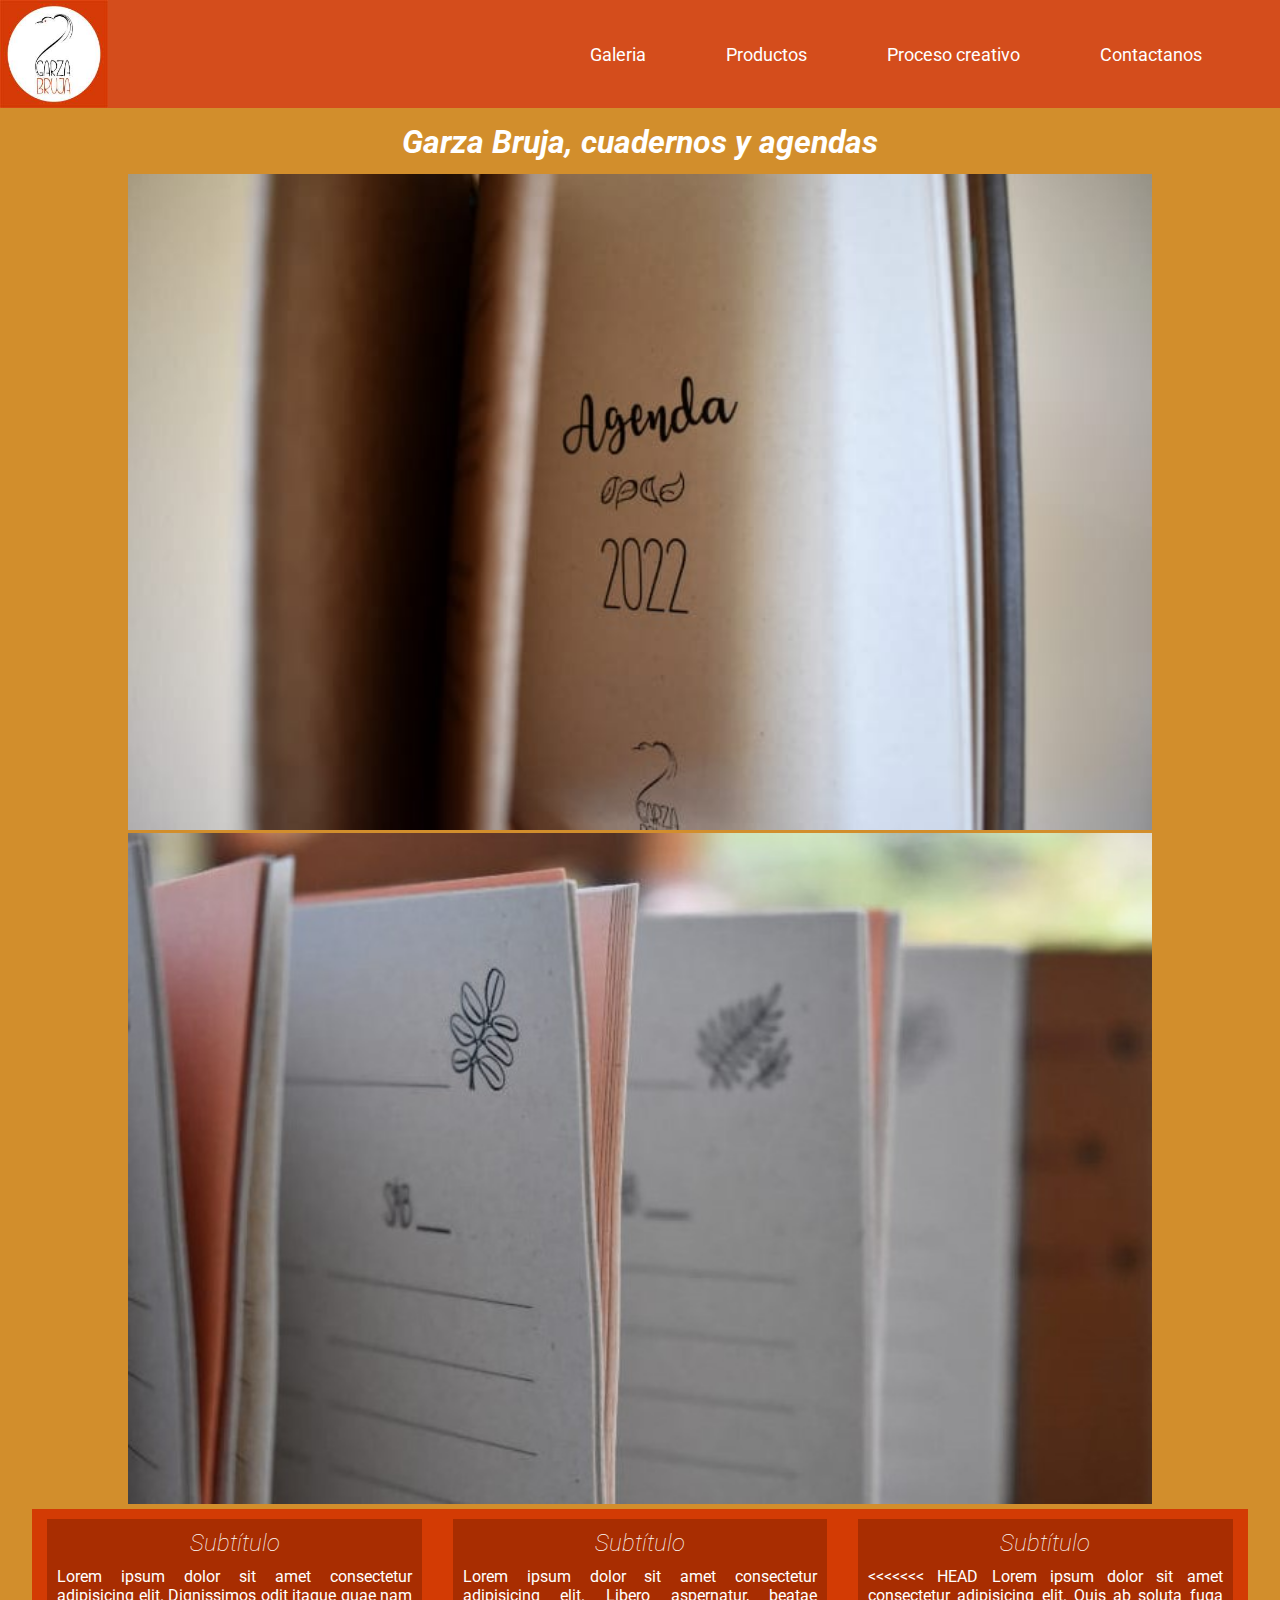
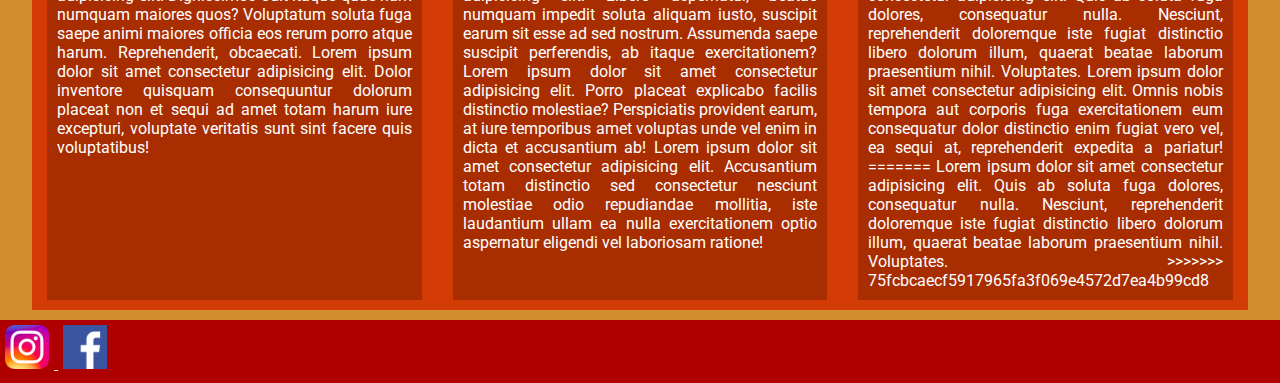
<file: index.html>
<!DOCTYPE html>
<html lang="en">
<head>
    <meta charset="UTF-8">
    <meta http-equiv="X-UA-Compatible" content="IE=edge">
    <meta name="viewport" content="width=device-width, initial-scale=1.0">
    <link rel="shortcut icon" href="img/favicon.jpg">
    <link rel="stylesheet" href="css/style.css">
    <title>Garza Bruja</title>
</head>
<body>
    <header id="nav">
        <nav>
            <a href="index.html">
                <img src="img/logo.jpg" alt="Logo de Garza Bruja" class="nav__logo">
            </a>
            <ul class="nav__list">
                <li><a href="pages/galeria.html">Galeria</a></li>
                <li><a href="pages/productos.html">Productos</a></li>
                <li><a href="pages/procesocreativo.html">Proceso creativo</a></li>
                <li><a href="pages/contactanos.html">Contactanos</a></li>
            </ul>
        </nav>
    </header>
    <main id="main">
        <h1 class="main__title">Garza Bruja, cuadernos y agendas</h1>
        <img class="index__img" src="img/agenda-det1.jpg" alt="Foto de agenda 2022">
        <img class="index__img" src="img/agenda-det3.jpg" alt="Foto de agenda 2022">
        <article class="article">
            <div class="subarticle">
                <h2 class="title2">Subtítulo</h2>
                <p class="parr">
                    Lorem ipsum dolor sit amet consectetur adipisicing elit. Dignissimos odit itaque quae nam numquam maiores quos? Voluptatum soluta fuga saepe animi maiores officia eos rerum porro atque harum. Reprehenderit, obcaecati. Lorem ipsum dolor sit amet consectetur adipisicing elit. Dolor inventore quisquam consequuntur dolorum placeat non et sequi ad amet totam harum iure excepturi, voluptate veritatis sunt sint facere quis voluptatibus!
                </p>
            </div>
            <div class="subarticle">
                <h2 class="title2">Subtítulo</h2>
                <p class="parr">
                    Lorem ipsum dolor sit amet consectetur adipisicing elit. Libero aspernatur, beatae numquam impedit soluta aliquam iusto, suscipit earum sit esse ad sed nostrum. Assumenda saepe suscipit perferendis, ab itaque exercitationem? Lorem ipsum dolor sit amet consectetur adipisicing elit. Porro placeat explicabo facilis distinctio molestiae? Perspiciatis provident earum, at iure temporibus amet voluptas unde vel enim in dicta et accusantium ab! Lorem ipsum dolor sit amet consectetur adipisicing elit. Accusantium totam distinctio sed consectetur nesciunt molestiae odio repudiandae mollitia, iste laudantium ullam ea nulla exercitationem optio aspernatur eligendi vel laboriosam ratione!
                </p>
            </div>
            <div class="subarticle">
                <h2 class="title2">Subtítulo</h2>
                <p class="parr">
<<<<<<< HEAD
                    Lorem ipsum dolor sit amet consectetur adipisicing elit. Quis ab soluta fuga dolores, consequatur nulla. Nesciunt, reprehenderit doloremque iste fugiat distinctio libero dolorum illum, quaerat beatae laborum praesentium nihil. Voluptates. Lorem ipsum dolor sit amet consectetur adipisicing elit. Omnis nobis tempora aut corporis fuga exercitationem eum consequatur dolor distinctio enim fugiat vero vel, ea sequi at, reprehenderit expedita a pariatur!
=======
                    Lorem ipsum dolor sit amet consectetur adipisicing elit. Quis ab soluta fuga dolores, consequatur nulla. Nesciunt, reprehenderit doloremque iste fugiat distinctio libero dolorum illum, quaerat beatae laborum praesentium nihil. Voluptates.
>>>>>>> 75fcbcaecf5917965fa3f069e4572d7ea4b99cd8
                </p>
            </div>
        </article>
    </main>
    <footer id="foot">
        <a href="https://www.instagram.com/garza.bruja/" target="_blank">
            <img src="img/instalogo.png" alt="Instagram">
        </a>
        <a href="https://www.facebook.com/garzabruja" target="_blank">
            <img id="face" src="img/facelogo.png" alt="Facebook">
        </a>
    </footer>
</body>
</html>
</file>
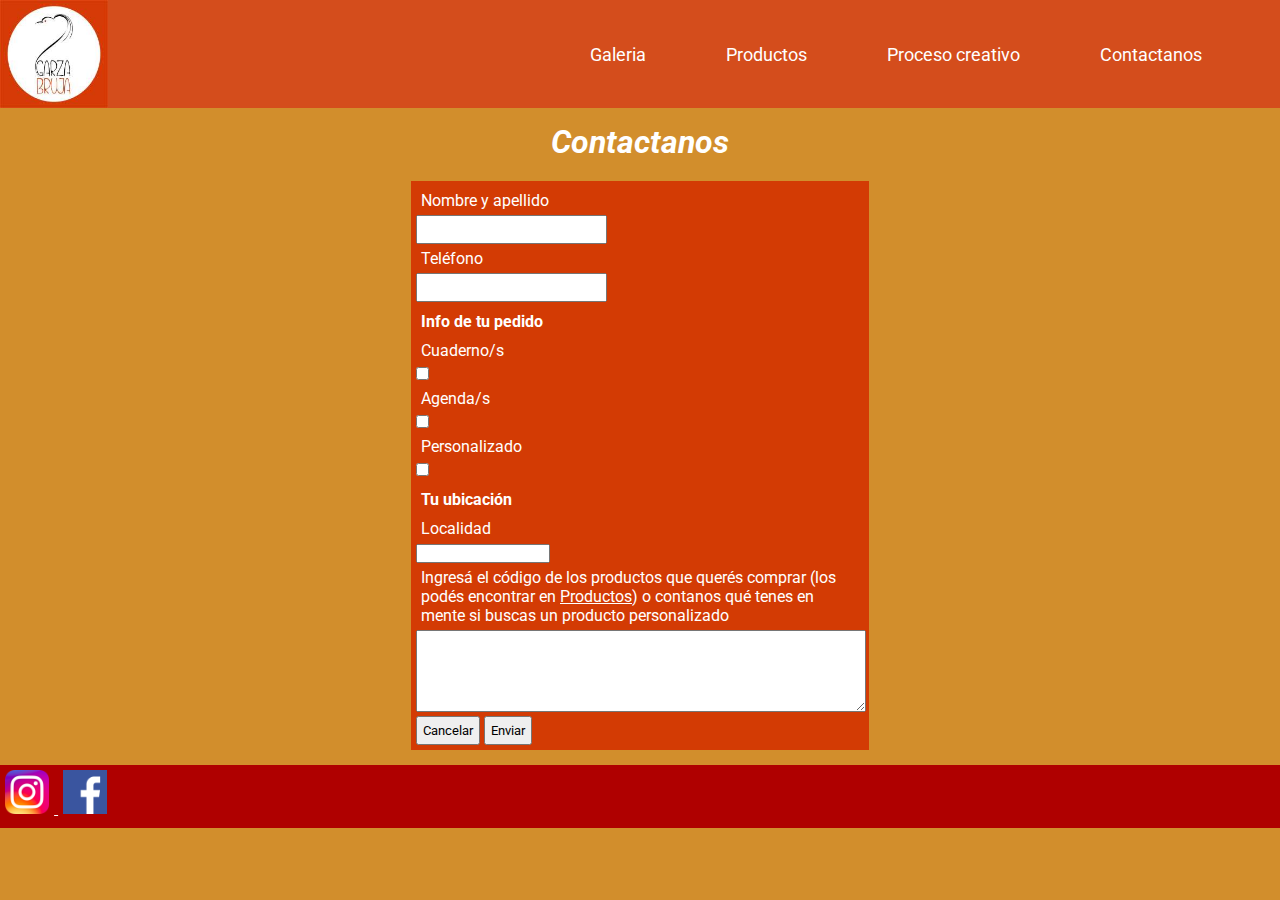
<file: pages/contactanos.html>
<!DOCTYPE html>
<html lang="en">
<head>
    <meta charset="UTF-8">
    <meta http-equiv="X-UA-Compatible" content="IE=edge">
    <meta name="viewport" content="width=device-width, initial-scale=1.0">
    <link rel="shortcut icon" href="../img/favicon.jpg">
    <link rel="stylesheet" href="../css/style.css">
    <title>Contactanos</title>
</head>
<body>
    <header>
        <nav>
            <a href="../index.html">
                <img src="../img/logo.jpg" alt="Logo de Garza Bruja" class="nav__logo">
            </a>
            <ul class="nav__list">
                <li><a href="galeria.html">Galeria</a></li>
                <li><a href="productos.html">Productos</a></li>
                <li><a href="procesocreativo.html">Proceso creativo</a></li>
                <li><a href="contactanos.html">Contactanos</a></li>
            </ul>
        </nav>
    </header>
    <main>
        <h1 class="main__title">Contactanos</h1>
        <section class="form">
            <form action="envio.php">
                <label for="name">Nombre y apellido</label>
                <input type="text" id="name">
                <label for="telef">Teléfono</label>
                <input type="text" id="telef">
                <fieldset>
                    <legend>Info de tu pedido</legend>
                    <label for="cuadernos">Cuaderno/s</label>
                    <input type="checkbox" id="cuadernos">
                    <label for="agendas">Agenda/s</label>
                    <input type="checkbox" id="agendas">
                    <label for="personalizado">Personalizado</label>
                    <input type="checkbox" id="personalizado">
                </fieldset>
                <fieldset>
                    <legend>Tu ubicación</legend>
                    <label for="localidad">Localidad</label>
                    <select name="" id="">
                        <option value="cordoba">Cordoba Capital</option>
                        <option value="corcovado">Corcovado (Chubut)</option>
                        <option value="esquel">Esquel (Chubut)</option>
                    </select>
                </fieldset>
                <label for="comentario">Ingresá el código de los productos que querés comprar (los podés encontrar en <a href="productos.html" target="_blank">Productos</a>) o contanos qué tenes en mente si buscas un producto personalizado</label>
                <textarea name="comentario" id=""></textarea>
                <input class="form__button" type="reset" value="Cancelar">
                <input class="form__button" type="submit" value="Enviar">
            </form>
        </section>
    </main>
    <footer>
        <a href="https://www.instagram.com/garza.bruja/" target="_blank">
            <img src="../img/instalogo.png" alt="Instagram">
        </a>
        <a href="https://www.facebook.com/garzabruja" target="_blank">
            <img id="face" src="../img/facelogo.png" alt="Facebook">
        </a>
    </footer>
</body>
</html>
</file>
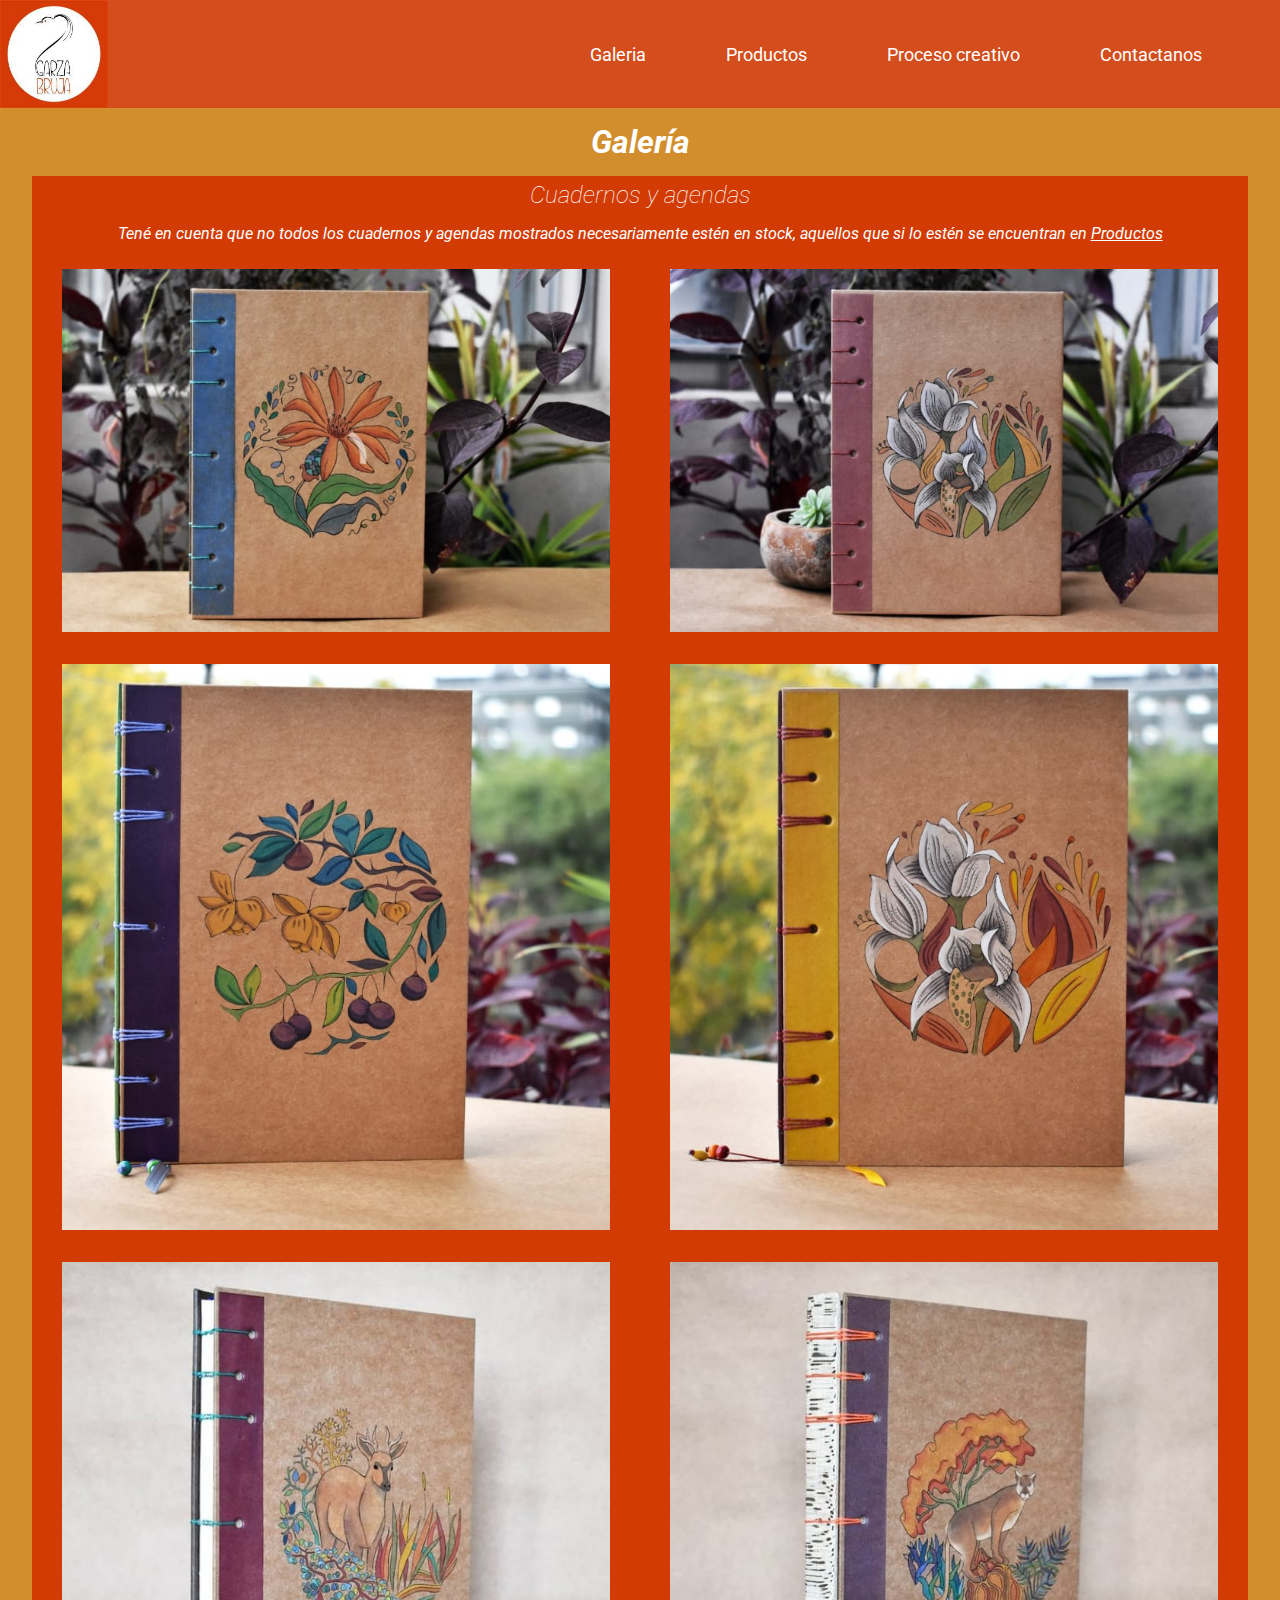
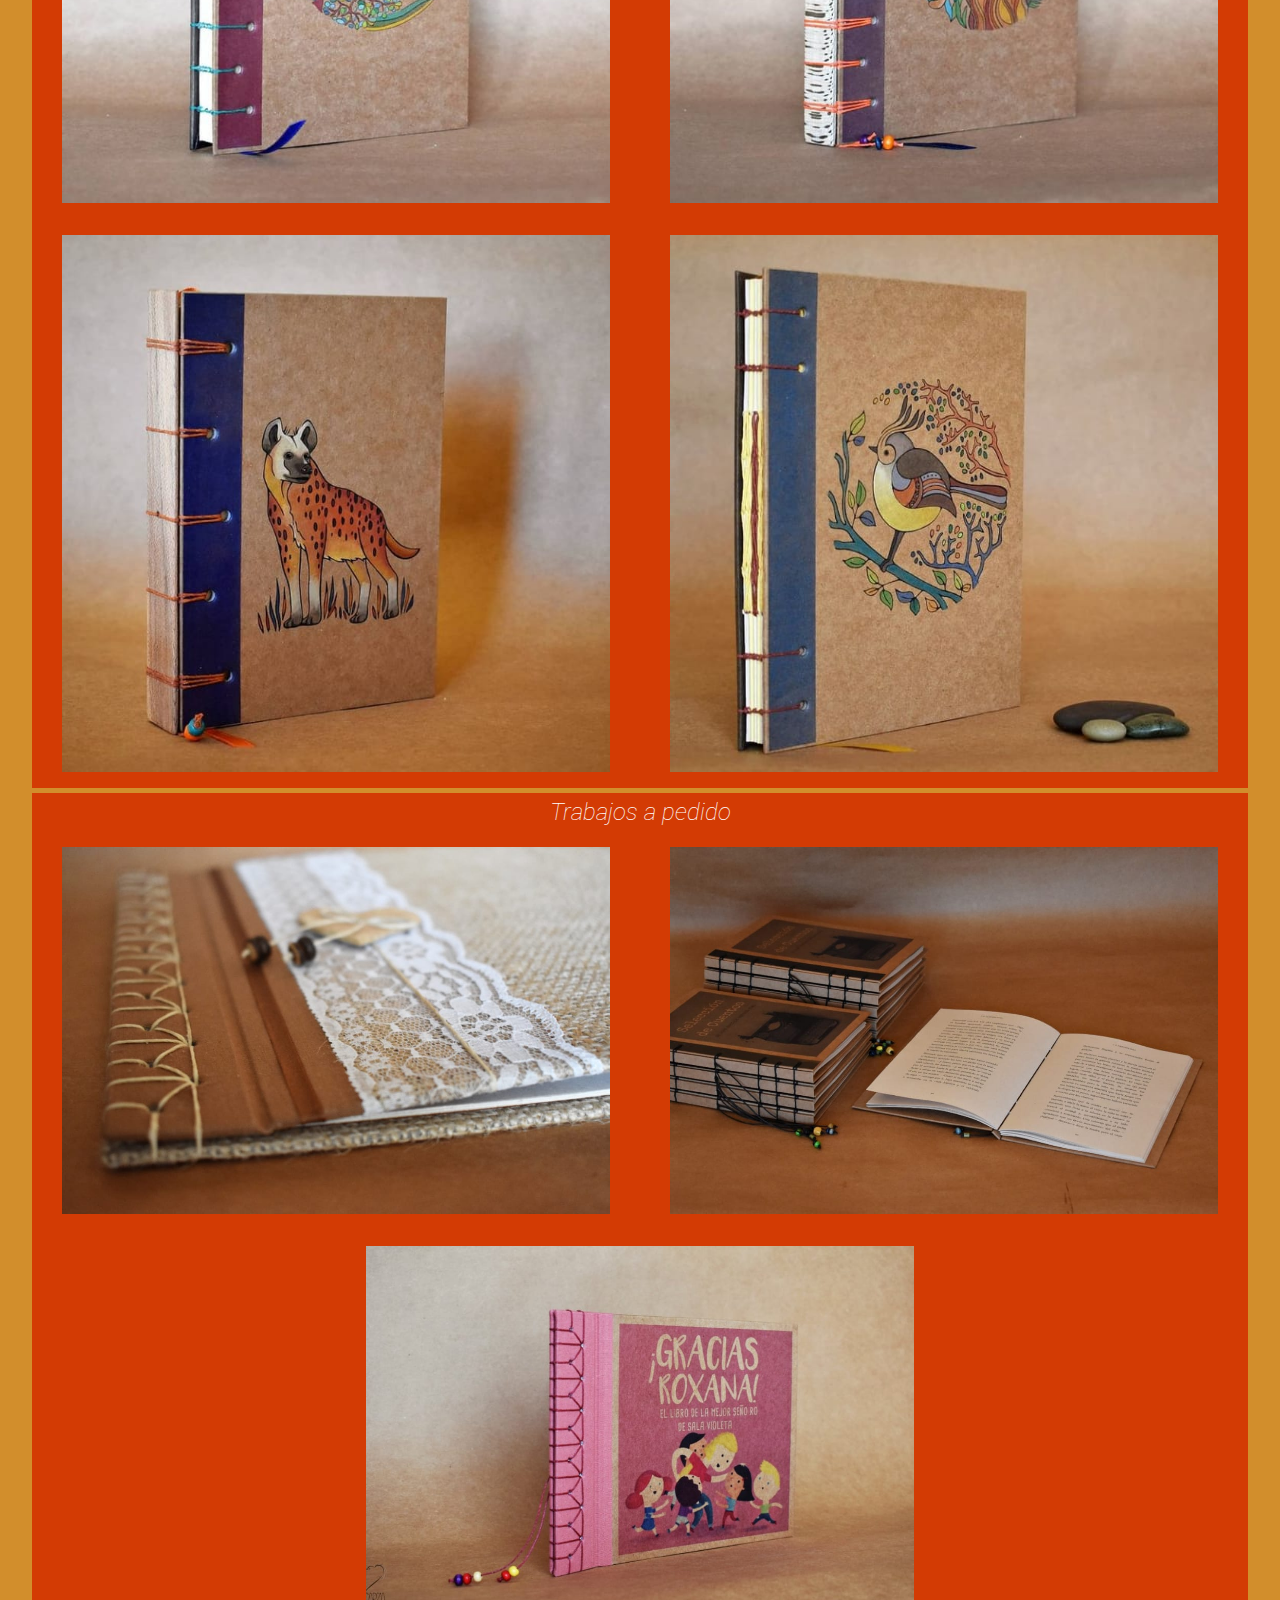
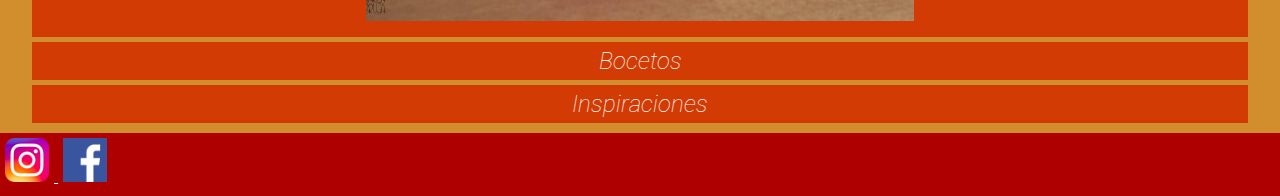
<file: pages/galeria.html>
<!DOCTYPE html>
<html lang="en">
<head>
    <meta charset="UTF-8">
    <meta http-equiv="X-UA-Compatible" content="IE=edge">
    <meta name="viewport" content="width=device-width, initial-scale=1.0">
    <link rel="shortcut icon" href="../img/favicon.jpg">
    <link rel="stylesheet" href="../css/style.css">
    <title>Galeria</title>
</head>
<body>
    <header id="nav">
        <nav>
            <a href="../index.html">
                <img src="../img/logo.jpg" alt="Logo de Garza Bruja" class="nav__logo">
            </a>
            <ul class="nav__list">
                <li><a href="galeria.html">Galeria</a></li>
                <li><a href="productos.html">Productos</a></li>
                <li><a href="procesocreativo.html">Proceso creativo</a></li>
                <li><a href="contactanos.html">Contactanos</a></li>
            </ul>
        </nav>
    </header>
    <main id="main">
        <h1 class="main__title">Galería</h1>
        <article class="article">
            <div class="article__titles">
                <h2 class="title2">Cuadernos y agendas</h2>
                <p class="aclaration">Tené en cuenta que no todos los cuadernos y agendas mostrados necesariamente estén en stock, aquellos que si lo estén se encuentran en <a href="productos.html" target="_blank">Productos</a></p>
            </div>
            <img class="article__img" src="../img/mutisia.jpg" alt="Fotografía de cuaderno con diseño de mutisia">
            <img class="article__img" src="../img/orquidea.jpg" alt="Fotografía de cuaderno con diseño de orquídea">
            <img class="article__img" src="../img/cuaderno1.jpeg" alt="Fotografía de cuaderno">
            <img class="article__img" src="../img/cuaderno2.jpeg" alt="Fotografía de cuaderno">
            <img class="article__img" src="../img/cuaderno-huemul1.jpeg" alt="Fotografía de cuaderno">
            <img class="article__img" src="../img/cuaderno-puma1.jpeg" alt="Fotografía de cuaderno">
            <img class="article__img" src="../img/cuaderno-hiena.jpg" alt="Fotografía en detalle de cuaderno">
            <img class="article__img" src="../img/cuaderno-ave.jpg" alt="Fotografía en detalle de cuaderno">
        </article>
        <article class="article">
            <div class="article__titles">
                <h2 class="title2">Trabajos a pedido</h2>
            </div>
            <img class="article__img" src="../img/pedido3.jpeg" alt="Fotografía de cuaderno">
            <img class="article__img" src="../img/pedido2.jpeg" alt="Fotografía de cuaderno">
            <img class="article__img" src="../img/pedido1.jpeg" alt="Fotografía de cuaderno">
        </article>
        <article class="article">
            <div class="article__titles">
                <h2 class="title2">Bocetos</h2>
            </div>
        </article>
        <article class="article">
            <div class="article__titles">
                <h2 class="title2">Inspiraciones</h2>
            </div>
        </article>
    </main>
    <footer id="foot">
        <a href="https://www.instagram.com/garza.bruja/" target="_blank">
            <img src="../img/instalogo.png" alt="Instagram">
        </a>
        <a href="https://www.facebook.com/garzabruja" target="_blank">
            <img id="face" src="../img/facelogo.png" alt="Facebook">
        </a>
    </footer>
</body>
</html>
</file>
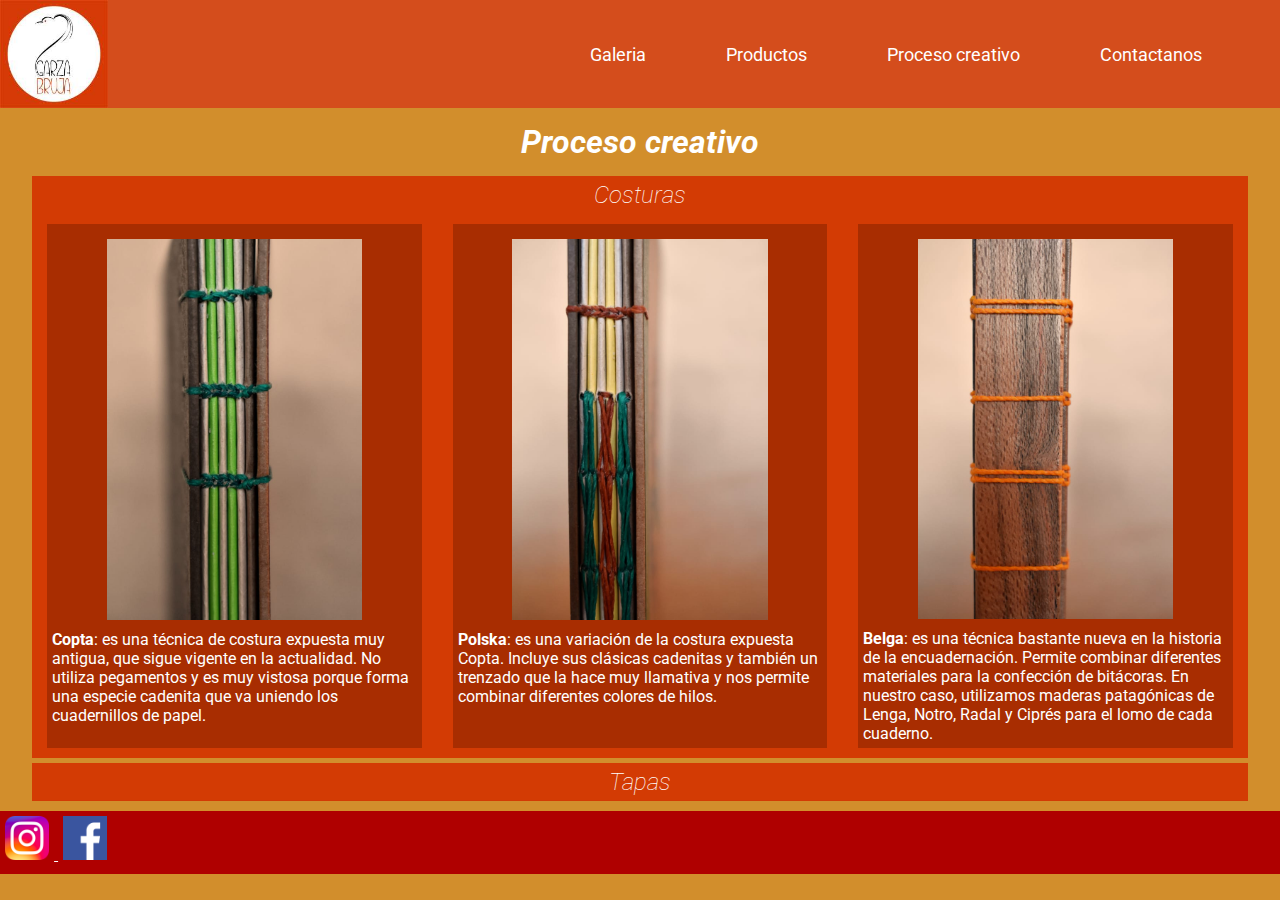
<file: pages/procesocreativo.html>
<!DOCTYPE html>
<html lang="en">
<head>
    <meta charset="UTF-8">
    <meta http-equiv="X-UA-Compatible" content="IE=edge">
    <meta name="viewport" content="width=device-width, initial-scale=1.0">
    <link rel="shortcut icon" href="../img/favicon.jpg">
    <link rel="stylesheet" href="../css/style.css">
    <title>Proceso creativo</title>
</head>
<body>
    <header>
        <nav>
            <a href="../index.html">
                <img src="../img/logo.jpg" alt="Logo de Garza Bruja" class="nav__logo">
            </a>
            <ul class="nav__list">
                <li><a href="galeria.html">Galeria</a></li>
                <li><a href="productos.html">Productos</a></li>
                <li><a href="procesocreativo.html">Proceso creativo</a></li>
                <li><a href="contactanos.html">Contactanos</a></li>
            </ul>
        </nav>
    </header>
    <main>
        <h1 class="main__title">Proceso creativo</h1>
        <article class="article">
            <div class="article__titles">
                <h2 class="title2">Costuras</h2>
            </div>
            <article class="subarticle">
                <img src="../img/cost-copta1.jpg" alt="Costura Copta">
                <p><strong>Copta</strong>: es una técnica de costura expuesta muy antigua, que sigue vigente en la actualidad. No utiliza pegamentos y es muy vistosa porque forma una especie cadenita que va uniendo los cuadernillos de papel.</p>
            </article>
            <article class="subarticle">
                    <img src="../img/cost-polska1.jpg" alt="Costura Polska">
                    <p><strong>Polska</strong>: es una variación de la costura expuesta Copta. Incluye sus clásicas cadenitas y también un trenzado que la hace muy llamativa y nos permite combinar diferentes colores de hilos.</p>
            </article>
            <article class="subarticle">
                    <img src="../img/cost-belga1.jpg" alt="Costura Belga">
                    <p><strong>Belga</strong>: es una técnica bastante nueva en la historia de la encuadernación. Permite combinar diferentes materiales para la confección de bitácoras. En nuestro caso, utilizamos maderas patagónicas de Lenga, Notro, Radal y Ciprés para el lomo de cada cuaderno.</p>
            </article>
        </article>
        <article class="article">
            <h2 class="title2">Tapas</h2>
        </article>
    </main>
    <footer>
        <a href="https://www.instagram.com/garza.bruja/" target="_blank">
            <img src="../img/instalogo.png" alt="Nuestro perfil de Instagram">
        </a>
        <a href="https://www.facebook.com/garzabruja" target="_blank">
            <img id="face" src="../img/facelogo.png" alt="Nuestro perfil de Facebook">
        </a>
    </footer>
</body>
</html>
</file>
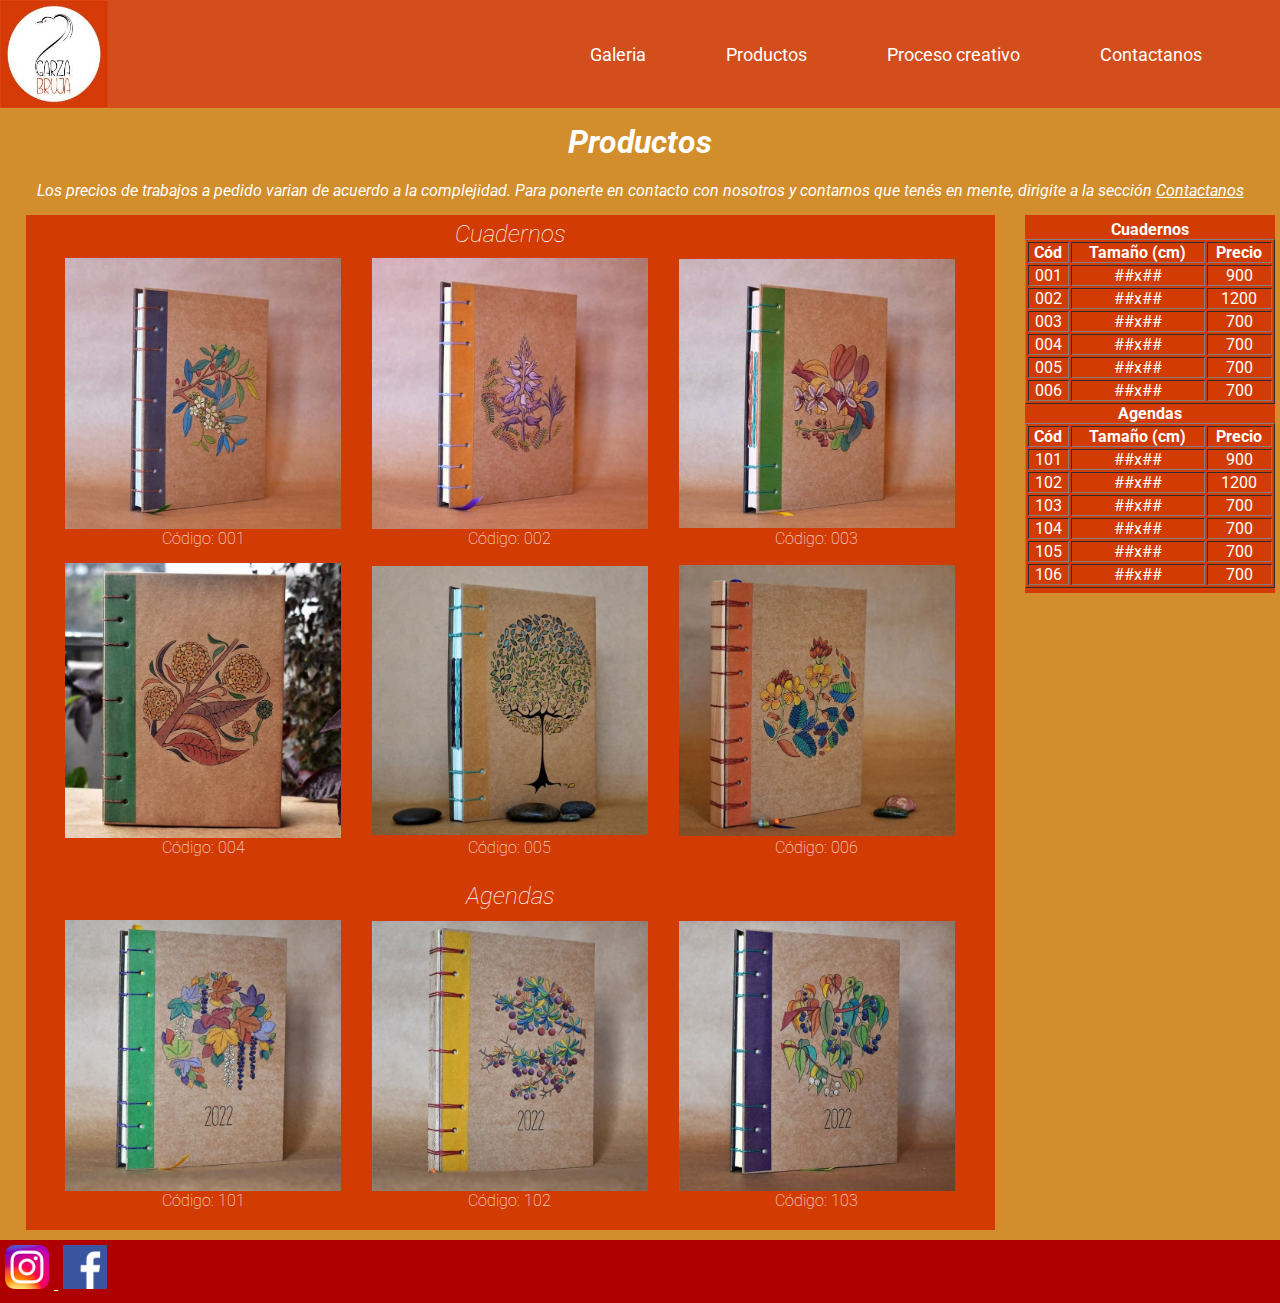
<file: pages/productos.html>
<!DOCTYPE html>
<html lang="en">
<head>
    <meta charset="UTF-8">
    <meta http-equiv="X-UA-Compatible" content="IE=edge">
    <meta name="viewport" content="width=device-width, initial-scale=1.0">
    <link rel="shortcut icon" href="../img/favicon.jpg">
    <link rel="stylesheet" href="../css/style.css">
    <title>Productos</title>
</head>
<body>
    <header id="nav">
        <nav>
            <a href="../index.html">
                <img src="../img/logo.jpg" alt="Logo de Garza Bruja" class="nav__logo">
            </a>
            <ul class="nav__list">
                <li><a href="galeria.html">Galeria</a></li>
                <li><a href="productos.html">Productos</a></li>
                <li><a href="procesocreativo.html">Proceso creativo</a></li>
                <li><a href="contactanos.html">Contactanos</a></li>
            </ul>
        </nav>
    </header>
    <main id="main" class="grid--minor">
        <h1 class="main__title">Productos</h1>
        <p class="aclaration">Los precios de trabajos a pedido varian de acuerdo a la complejidad. Para ponerte en contacto con nosotros y contarnos que tenés en mente, dirigite a la sección <a href="contactanos.html" target="_blank">Contactanos</a></p>
        <div id="grid--minor">
            <article class="article" id="prod">
                <h2 class="title2">Cuadernos</h2>
                <div class="article">
                    <div class="prod__div">
                        <img src="../img/cuaderno5.jpg" alt="" class="prod__img">
                        <p class="prod__cod">Código: 001</p>
                    </div>
                    <div class="prod__div">
                        <img src="../img/cuaderno6.jpg" alt="" class="prod__img">
                        <p class="prod__cod">Código: 002</p>
                    </div>
                    <div class="prod__div">
                        <img src="../img/cuaderno7.jpg" alt="" class="prod__img">
                        <p class="prod__cod">Código: 003</p>
                    </div>
                    <div class="prod__div">
                        <img src="../img/cuaderno8.jpg" alt="" class="prod__img">
                        <p class="prod__cod">Código: 004</p>
                    </div>
                    <div class="prod__div">
                        <img src="../img/cuaderno9.jpg" alt="" class="prod__img">
                        <p class="prod__cod">Código: 005</p>
                    </div>
                    <div class="prod__div">
                        <img src="../img/cuaderno10.jpg" alt="" class="prod__img">
                        <p class="prod__cod">Código: 006</p>
                    </div>
                </div>
                <h2 class="title2">Agendas</h2>
                <div class="article">
                    <div class="prod__div">
                        <img src="../img/agenda1.jpeg" alt="" class="prod__img">
                        <p class="prod__cod">Código: 101</p>
                    </div>
                    <div class="prod__div">
                        <img src="../img/agenda2.jpeg" alt="" class="prod__img">
                        <p class="prod__cod">Código: 102</p>
                    </div>
                    <div class="prod__div">
                        <img src="../img/agenda3.jpeg" alt="" class="prod__img">
                        <p class="prod__cod">Código: 103</p>
                    </div>
                </div>
            </article>
            <article id="side__tables">
                <h2>Cuadernos</h2>
                <table class="article__table" border="">
                    <tr>
                        <th>Cód</th>
                        <th>Tamaño (cm)</th>
                        <th>Precio</th>
                    </tr>
                    <tr>
                        <td>001</td>
                        <td>##x##</td>
                        <td>900</td>
                    </tr>
                    <tr>
                        <td>002</td>
                        <td>##x##</td>
                        <td>1200</td>
                    </tr>
                    <tr>
                        <td>003</td>
                        <td>##x##</td>
                        <td>700</td>
                    </tr>
                    <tr>
                        <td>004</td>
                        <td>##x##</td>
                        <td>700</td>
                    </tr>
                    <tr>
                        <td>005</td>
                        <td>##x##</td>
                        <td>700</td>
                    </tr>
                    <tr>
                        <td>006</td>
                        <td>##x##</td>
                        <td>700</td>
                    </tr>
                </table>
                <h2>Agendas</h2>
                <table class="article__table" border="">
                    <tr>
                        <th>Cód</th>
                        <th>Tamaño (cm)</th>
                        <th>Precio</th>
                    </tr>
                    <tr>
                        <td>101</td>
                        <td>##x##</td>
                        <td>900</td>
                    </tr>
                    <tr>
                        <td>102</td>
                        <td>##x##</td>
                        <td>1200</td>
                    </tr>
                    <tr>
                        <td>103</td>
                        <td>##x##</td>
                        <td>700</td>
                    </tr>
                    <tr>
                        <td>104</td>
                        <td>##x##</td>
                        <td>700</td>
                    </tr>
                    <tr>
                        <td>105</td>
                        <td>##x##</td>
                        <td>700</td>
                    </tr>
                    <tr>
                        <td>106</td>
                        <td>##x##</td>
                        <td>700</td>
                    </tr>
                </table>
            </article>
        </div>
    </main>
    <footer id="foot">
        <a href="https://www.instagram.com/garza.bruja/" target="_blank">
            <img src="../img/instalogo.png" alt="Instagram">
        </a>
        <a href="https://www.facebook.com/garzabruja" target="_blank">
            <img id="face" src="../img/facelogo.png" alt="Facebook">
        </a>
    </footer>
</body>
</html>
</file>
<file: css/style.css>
@import url('https://fonts.googleapis.com/css2?family=Roboto&display=swap');
/**---General---**/
*{
    font-family: Roboto, sans-serif;
    color: white;
    padding: 0;
    margin: 0;
}
#nav{
    grid-area: nav;
}
#main{
    grid-area: main;
}
#foot{
    grid-area: foot;
}
body {
    background-color: #d28e2c;
    display: grid;
    grid-template-columns: 1fr;
    grid-template-rows: 12vh auto 7vh;
    grid-template-areas: 
    "nav"
    "main"
    "foot";
    row-gap: 5px;
}
/**---Nav---**/
nav{
    display: flex;
    background-color: #d44d1c;
    height: 100%;
    width: 100%;
    justify-content: space-between;
}
.nav__logo{
    height: 100%;
    width: auto;
}
.nav__list{
    display: flex;
    justify-content: space-evenly;
    align-self: center;
    background-color: #d44d1c;
    width: 80%;
    height: auto;
    text-align: center;
}
.nav__list li{
    list-style: none;
}
.nav__list li a{
    font-size: x-small;
    text-decoration: none;
    color: white;
    padding: 2px;
}
.nav__list li a:hover{
    background-color: #cc3600;
}
/**---Main---**/
.flex{
    display: flex;
    justify-content: space-around;
}
.index__img{
    height: auto;
    width: 80%;
    display: block;
    margin: 3px auto;
}
.main__title{
    font-weight: bold;
    font-style: italic;
    text-align: center;
    padding: 10px;
    font-size: x-large;
}
.parr{
    text-align: justify;
    padding: 5px;
}
.article{
    display: flex;
    justify-content: center;
    flex-flow: wrap;
    width: 95%;
    height: auto;
    padding: 5px auto;
    margin: 5px auto;
    background-color: #d33b04;
}
.subarticle{
    display: inline-block;
    background-color: #a82d01;
    height: auto;
    width: 90%;
    margin: 10px 5px;
    padding: 5px;
}
.subarticle img{
    width: 70%;
    display: block;
    margin: 10px auto;
}
.article__titles{
    width: 100%;
    display: flex;
    flex-direction: column;
    justify-content: center;
}
.title2{
    font-weight: lighter;
    font-style: italic;
    padding: 5px;
    text-align: center;
}
.aclaration{
    font-style: italic;
    margin: 10px auto;
    text-align: center;
}
.aclaration a{
    color: white;
}
.article__img{
    width: 85%;
    margin: 1rem;
}
/**-Grid productos-**/
#grid--minor{
    display: grid;
    grid-template-columns: 1fr 1fr;
    grid-template-rows: auto auto;
    column-gap: 10px;
}
#prod{
    grid-row: 1/3;
}
.prod__div{
    display: flex;
    flex-direction: column;
    width: 90%;
}
.prod__img{
    width: 100%;
    height: auto;
    display: flex;
    margin: auto;
}
.prod__cod{
    text-align: center;
    font-weight: lighter;
    font-size: medium;
    padding-bottom: 15px;
}
#side__tables{
    grid-row: 1/2;
    background-color: #d33b04;
    display: flex;
    flex-direction: column;
    padding: 5px 0px;
    margin: 5px 5px 0px 0px ;
    position: sticky;
    top: 1vh;
}
#side__tables h2, #side__tables table tr th, #side__tables tr td{
    text-align: center;
    font-size: smaller;
}
/**-Formulario-**/
.form{
    display: block;
    background-color: #d33b04;
    width: 80%;
    margin: 10px auto;
    padding: 5px;
}
.form label{
    display: block;
}
.form legend{
    font-weight: bold;
}
.form input, label, legend{
    padding: 5px;
}
.form fieldset{
    border: none;
    margin-top: 5px;
}
.form textarea{
    width: 100%;
    height: 5rem;
}
.form a{
    color: white;
}
.form__button{
    color: black;
}
/**---Footer--- **/
footer {
    background-color: #af0000;
    height: 100%;
    width: 100%;
}
footer img {
    display: inline-block;
    height: 70%;
    width: auto;
    margin: 5px 5px 0px 5px;
}
#face{
    background-color: white;
}
/**---Media Queries---**/
@media only screen and (min-width:480px){
    .nav__list li a{
        font-size: small;
    }
    .form{
        width: 50%;
    }
    #grid--minor{
        grid-template-columns: 2fr 1fr;
    }
}
@media only screen and (min-width:768px){
    .nav__list{
        width: 60%;
    }
    .nav__list li a{
        font-size: medium;
    }
    .main__title{
        font-size: xx-large;
    }
    .article{
        justify-content: space-around;
    }
    .subarticle{
        width: 30%;
    }
    .article__img{
        width: 45%;
    }
    #grid--minor{
        grid-template-columns: 3fr 1fr;
        column-gap: 5px;
    }
    .prod__div{
        width: 45%;
    }
    #side__tables h2, #side__tables table tr th, #side__tables tr td{
        font-size: medium;
    }
    .form{
        width: 35%;
    }
}
@media only screen and (min-width:1024px){
    .nav__list li a{
        font-size: large;
    }
    #grid--minor{
        grid-template-columns: 4fr 1fr;
    }
    .prod__div{
        width: 30%;
    }
}
</file>
